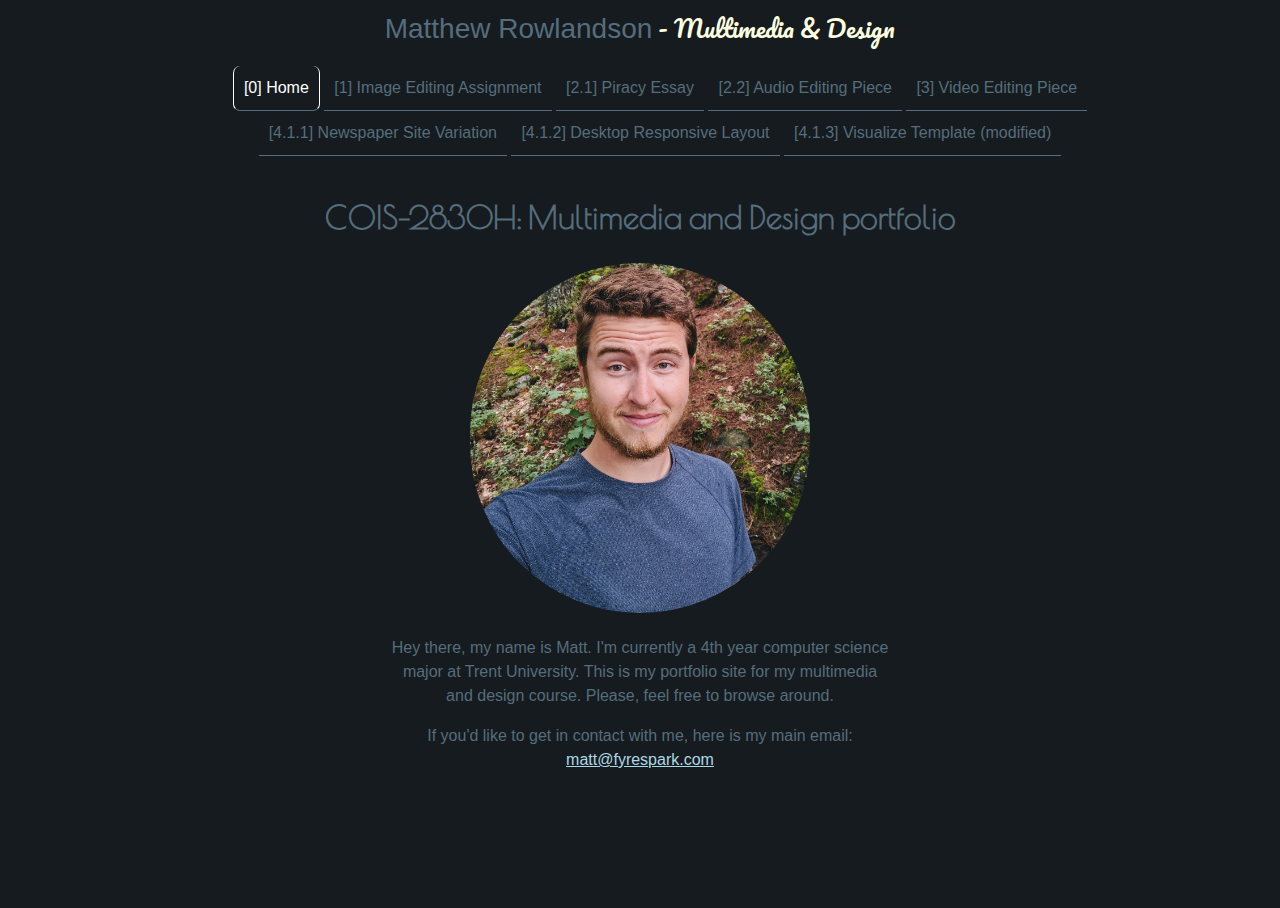
<file: index.html>
<!DOCTYPE html>
<html>

<head>
  <meta charset="utf-8" lang="en" />
  <title>Assignment 2 | Matthew Rowlandson</title>
  <link href="css/main.css" rel="stylesheet" type="text/css" />
</head>

<body>
  <header>
    <nav>
      <div id="site-brand"><span id="myname">Matthew Rowlandson</span><span id="course-name"> - Multimedia & Design</span></div>
      <ul>
        <li class="active"><a href="index.html" title="main index page">[0] Home</a></li>
        <li><a href="image-editing.html" title="assignment 1">[1] Image Editing Assignment</a></li>
        <li><a href="essay.html" title="assignment 2 part 1">[2.1] Piracy Essay</a></li>
        <li><a href="audio.html" title="assignment 2 part 2">[2.2] Audio Editing Piece</a></li>
        <li><a href="video.html" title="assignment 3">[3] Video Editing Piece</a></li>
        <li><a href="variations/newspaper/index.html" title="assignment 4.1.1: Make site look like a newspaper">[4.1.1] Newspaper Site Variation</a></li>
        <li><a href="variations/custom_responsive/index.html" title="assignment 4.1.2: Desktop Responsive Layout">[4.1.2] Desktop Responsive Layout</a></li>
        <li><a href="variations/other/index.html" title="assignment 4.1.3: Visualize Template (modified)">[4.1.3] Visualize Template (modified)</a></li>
      </ul>
    </nav>
  </header>
  <div id="content">
    <div id="index-content">
      <h1>COIS-2830H: Multimedia and Design portfolio</h1>
      <div>
        <img id="profile-pic" src="imgs/profile_pic.jpg" />
        <div id="welcome">
          <p>Hey there, my name is Matt. I'm currently a 4th year computer science major at Trent University. This is my portfolio site for my multimedia and design course. Please, feel free to browse around.</p>
          <p>If you'd like to get in contact with me, here is my main email: <a href="mailto:matt@fyrespark.com">matt@fyrespark.com</a></p>
        </div>
      </div>
    </div>
  </div>
</body>

</html>
</file>
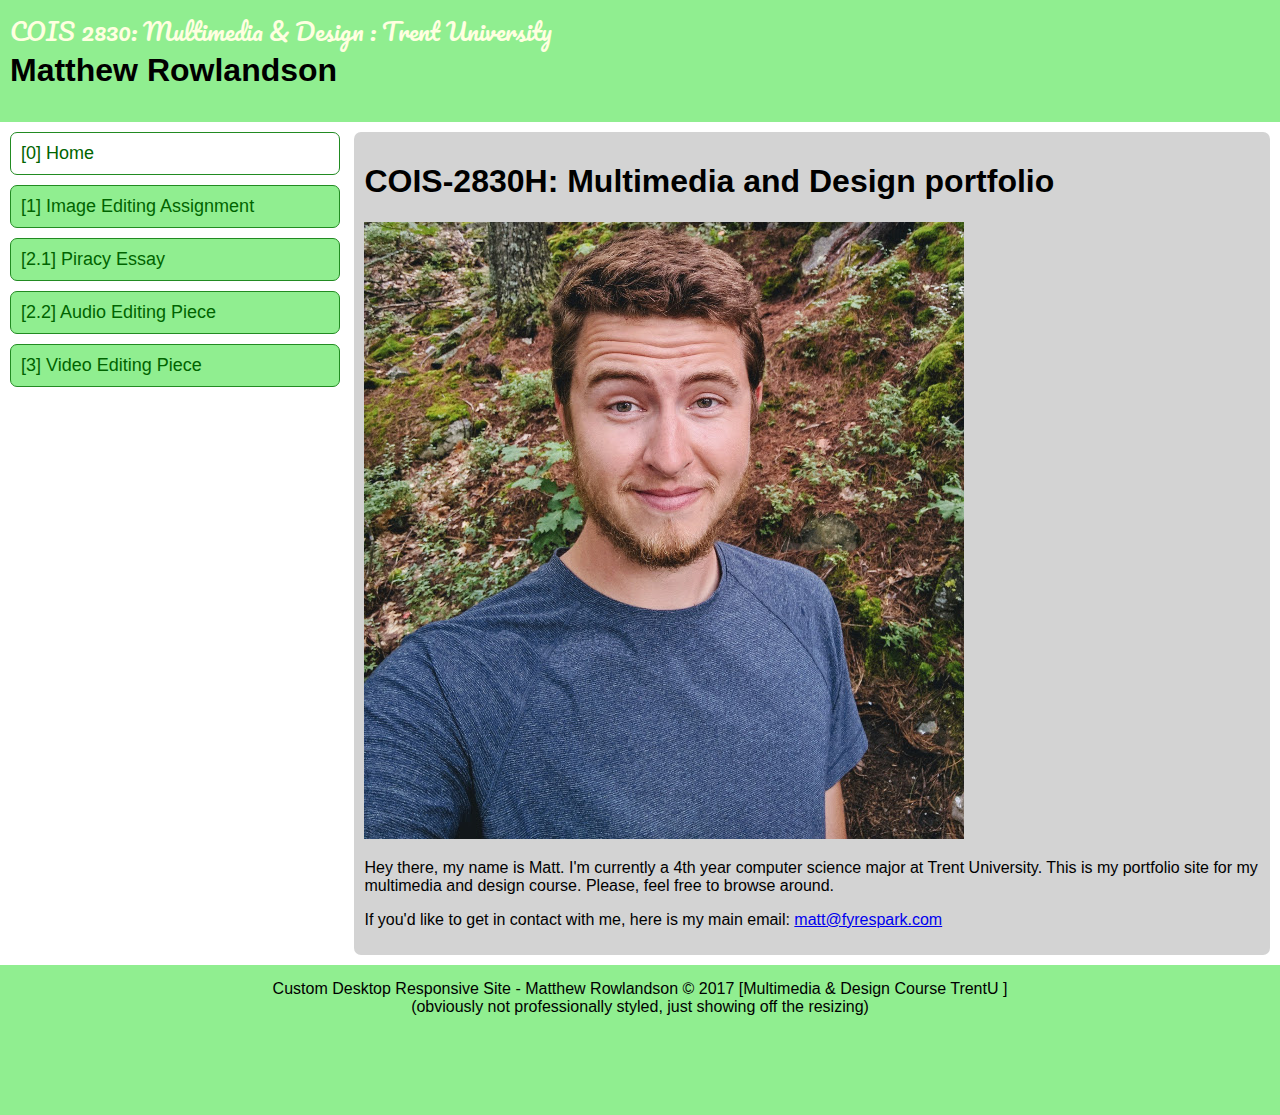
<file: variations/custom_responsive/index.html>
<!DOCTYPE html>
<html lang="en">

<head>
  <meta charset="utf-8" lang="en" />
  <title>Responsive</title>
  <link href="css/main.css" rel="stylesheet" />
</head>

<body>
  <header>
    <div id="header-inner">
      <div id="brand"> COIS 2830: Multimedia &amp; Design : Trent University</div>
      <div id="title-container">
        <h1>Matthew Rowlandson</h1>
      </div>
    </div>
  </header>
  <div id="main-container">
    <nav>
      <ul>
        <li class="active"><a href="index.html" title="main index page">[0] Home</a></li>
        <li><a href="image-editing.html" title="assignment 1">[1] Image Editing Assignment</a></li>
        <li><a href="essay.html" title="assignment 2 part 1">[2.1] Piracy Essay</a></li>
        <li><a href="audio.html" title="assignment 2 part 2">[2.2] Audio Editing Piece</a></li>
        <li><a href="video.html" title="assignment 3">[3] Video Editing Piece</a></li>
      </ul>
    </nav>
    <div id="main-content">
      <h1>COIS-2830H: Multimedia and Design portfolio</h1>
      <div>
        <img id="profile-pic" src="../../imgs/profile_pic.jpg" />
        <div id="welcome">
          <p>Hey there, my name is Matt. I'm currently a 4th year computer science major at Trent University. This is my portfolio site for my multimedia and design course. Please, feel free to browse around.</p>
          <p>If you'd like to get in contact with me, here is my main email: <a href="mailto:matt@fyrespark.com">matt@fyrespark.com</a></p>
        </div>
      </div>
    </div>
  </div>
  <footer>
    <div id="footer-inner">Custom Desktop Responsive Site - Matthew Rowlandson &copy; 2017 [Multimedia &amp; Design Course TrentU ]  <div>(obviously not professionally styled, just showing off the resizing)</div></div>
  </footer>
</body>

</html>
</file>
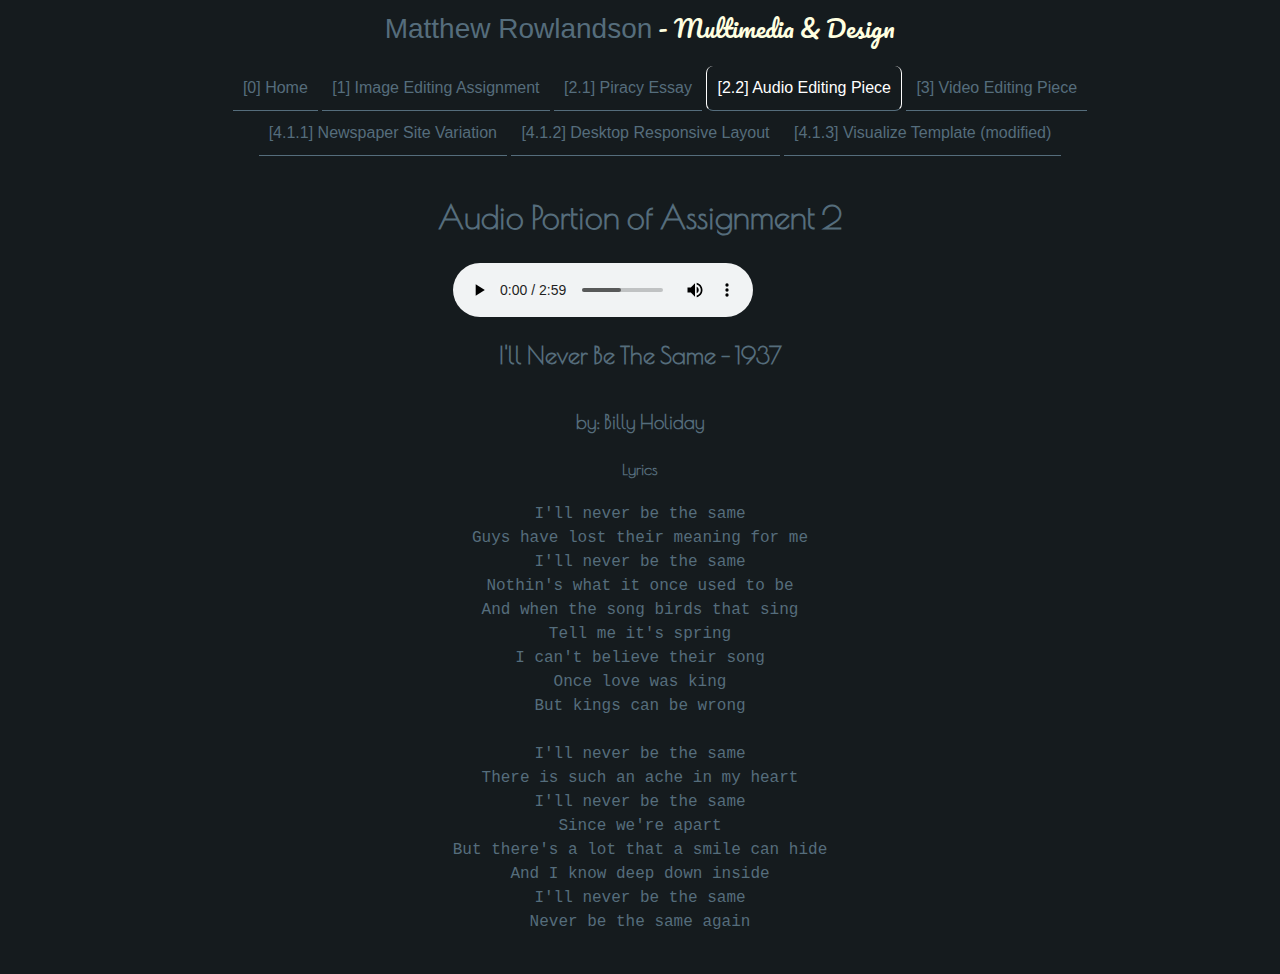
<file: audio.html>
<!DOCTYPE html>
<html>

<head>
  <meta charset="utf-8" lang="en" />
  <title>DJ Matthew Rowlandson</title>
  <link href="css/main.css" rel="stylesheet" type="text/css" />
</head>

<body>
  <header>
    <nav>
      <div id="site-brand"><span id="myname">Matthew Rowlandson</span><span id="course-name"> - Multimedia & Design</span></div>
      <ul>
        <li><a href="index.html" title="main index page">[0] Home</a></li>
        <li><a href="image-editing.html" title="assignment 1">[1] Image Editing Assignment</a></li>
        <li><a href="essay.html" title="assignment 2 part 1">[2.1] Piracy Essay</a></li>
        <li class="active"><a href="audio.html" title="assignment 2 part 2">[2.2] Audio Editing Piece</a></li>
        <li><a href="video.html" title="assignment 3">[3] Video Editing Piece</a></li>
        <li><a href="variations/newspaper/index.html" title="assignment 4.1.1: Make site look like a newspaper">[4.1.1] Newspaper Site Variation</a></li>
        <li><a href="variations/custom_responsive/index.html" title="assignment 4.1.2: Desktop Responsive Layout">[4.1.2] Desktop Responsive Layout</a></li>
        <li><a href="variations/other/index.html" title="assignment 4.1.3: Visualize Template (modified)">[4.1.3] Visualize Template (modified)</a></li>
      </ul>
    </nav>
  </header>
  <div id="index-content">
    <h1>Audio Portion of Assignment 2</h1>
    <div>
      <audio style="display:block;" controls>
        <source src="track_with_voiceover.mp3" type="audio/mpeg">
      </audio>
      <h2>I'll Never Be The Same - 1937</h2>
      <h3>by: Billy Holiday</h3>
      <h4>Lyrics</h4>
      <pre>
I'll never be the same
Guys have lost their meaning for me
I'll never be the same
Nothin's what it once used to be
And when the song birds that sing
Tell me it's spring
I can't believe their song
Once love was king
But kings can be wrong

I'll never be the same
There is such an ache in my heart
I'll never be the same
Since we're apart
But there's a lot that a smile can hide
And I know deep down inside
I'll never be the same
Never be the same again
      </pre>
    </div>
  </div>
</body>

</html>
</file>
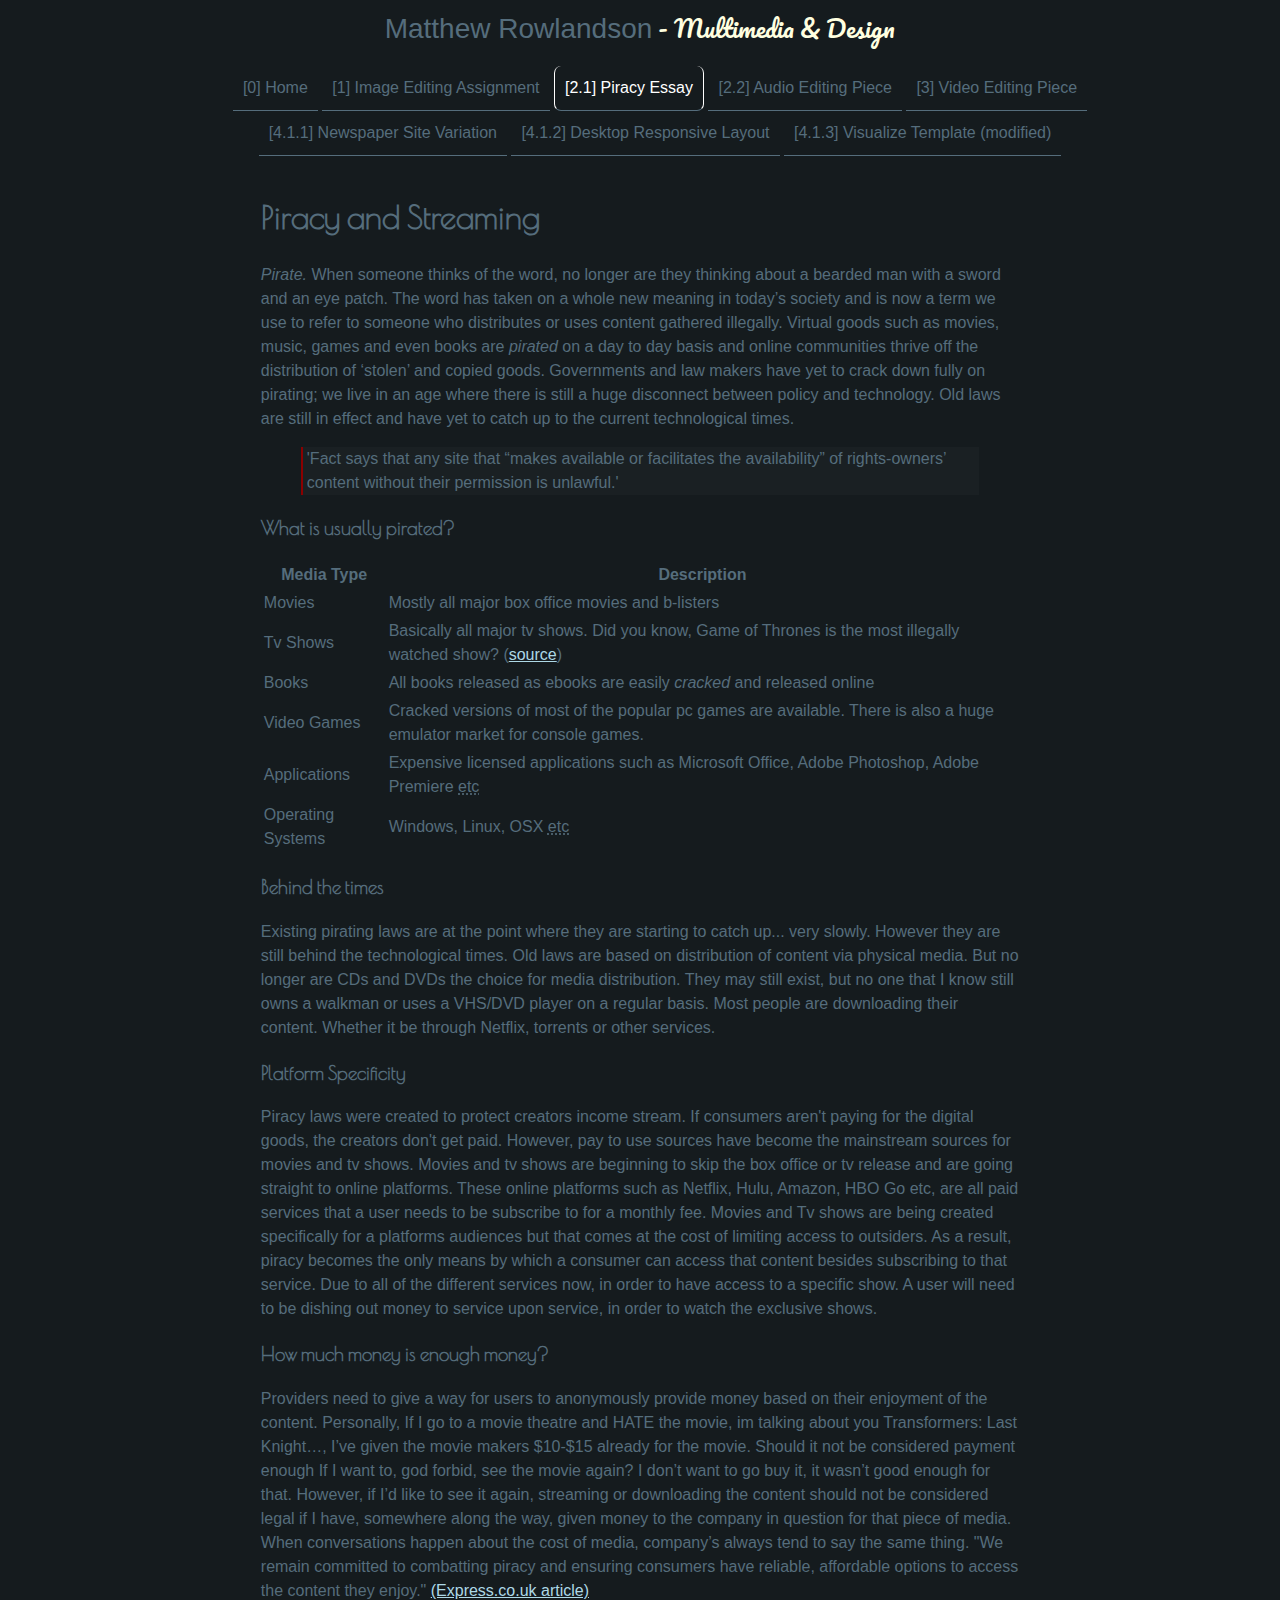
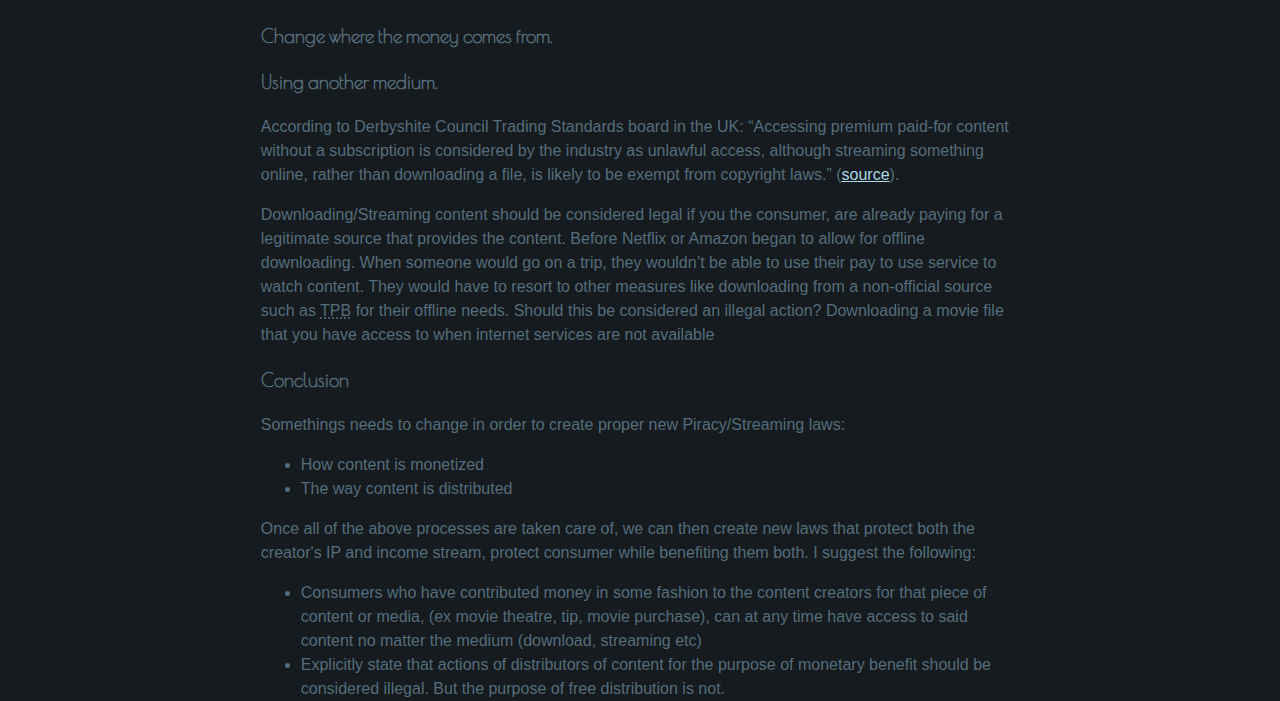
<file: essay.html>
<!DOCTYPE html>
<html>

<head>
  <meta charset="utf-8" lang="en" />
  <title>Assignment 2 | Matthew Rowlandson</title>
  <link href="css/main.css" rel="stylesheet" type="text/css" />
</head>

<body>
  <header>
    <nav>
      <div id="site-brand"><span id="myname">Matthew Rowlandson</span><span id="course-name"> - Multimedia & Design</span></div>
      <ul>
        <li><a href="index.html" title="main index page">[0] Home</a></li>
        <li><a href="image-editing.html" title="assignment 1">[1] Image Editing Assignment</a></li>
        <li class="active"><a href="essay.html" title="assignment 2 part 1">[2.1] Piracy Essay</a></li>
        <li><a href="audio.html" title="assignment 2 part 2">[2.2] Audio Editing Piece</a></li>
        <li><a href="video.html" title="assignment 3">[3] Video Editing Piece</a></li>
        <li><a href="variations/newspaper/index.html" title="assignment 4.1.1: Make site look like a newspaper">[4.1.1] Newspaper Site Variation</a></li>
        <li><a href="variations/custom_responsive/index.html" title="assignment 4.1.2: Desktop Responsive Layout">[4.1.2] Desktop Responsive Layout</a></li>
        <li><a href="variations/other/index.html" title="assignment 4.1.3: Visualize Template (modified)">[4.1.3] Visualize Template (modified)</a></li>
      </ul>
    </nav>
  </header>
  <div id="main-essay">
    <h1>Piracy and Streaming</h1>
    <div>
      <p><em>Pirate.</em> When someone thinks of the word, no longer are they thinking about a bearded man with a sword and an eye patch. The word has taken on a whole new meaning in today’s society and is now a term we use to refer to someone who distributes or uses content gathered illegally. Virtual goods such as movies, music, games and even books are <em>pirated</em> on a day to day basis and online communities thrive off the distribution of ‘stolen’ and copied goods. Governments and law makers have yet to crack down fully on pirating; we live in an age where there is still a huge disconnect between policy and technology. Old laws are still in effect and have yet to catch up to the current technological times. </p>

      <p></p>
      <blockquote cite="http://www.telegraph.co.uk/bills-and-utilities/tv/could-you-be-fined-for-illegally-streaming-movies-or-tv-shows/" title="telegraph.co.uk quote">'Fact says that any site that “makes available or facilitates the availability” of rights-owners’ content without their permission is unlawful.'</blockquote>
    </div>
    <h3>What is usually pirated?</h3>
    <div>
      <table>
        <tr>
          <th>Media Type</th>
          <th>Description</th>
        </tr>
        <tr>
          <td>Movies</td>
          <td>Mostly all major box office movies and b-listers</td>
        </tr>
        <tr>
          <td>Tv Shows</td>
          <td>Basically all major tv shows. Did you know, Game of Thrones is the most illegally watched show? (<a href="http://mashable.com/2017/07/19/game-of-thrones-piracy/#f1.EIJHERgqZ">source</a>)</td>
        </tr>
        <tr>
          <td>Books</td>
          <td>All books released as ebooks are easily <em>cracked</em> and released online</td>
        </tr>
        <tr>
          <td>Video Games</td>
          <td>Cracked versions of most of the popular pc games are available. There is also a huge emulator market for console games.</td>
        </tr>
        <tr>
          <td>Applications</td>
          <td>Expensive licensed applications such as Microsoft Office, Adobe Photoshop, Adobe Premiere
            <abbr title="Et Cetera">etc</abbr>
          </td>
        </tr>
        <tr>
          <td>Operating Systems</td>
          <td>Windows, Linux, OSX <abbr title="Et Cetera">etc</abbr></td>
        </tr>
      </table>
    </div>
    <h3>Behind the times</h3>
    <div>
      <p>Existing pirating laws are at the point where they are starting to catch up... very slowly. However they are still behind the technological times. Old laws are based on distribution of content via physical media. But no longer are CDs and DVDs the choice for media distribution. They may still exist, but no one that I know still owns a walkman or uses a VHS/DVD player on a regular basis. Most people are downloading their content. Whether it be through Netflix, torrents or other services.  </p>
    </div>
    <h3>Platform Specificity</h3>
    <div>
      <p>Piracy laws were created to protect creators income stream. If consumers aren't paying for the digital goods, the creators don't get paid. However, pay to use sources have become the mainstream sources for movies and tv shows. Movies and tv shows are beginning to skip the box office or tv release and are going straight to online platforms. These online platforms such as Netflix, Hulu, Amazon, HBO Go etc, are all paid services that a user needs to be subscribe to for a monthly fee. Movies and Tv shows are being created specifically for a platforms audiences but that comes at the cost of limiting access to outsiders. As a result, piracy becomes the only means by which a consumer can access that content besides subscribing to that service. Due to all of the different services now, in order to have access to a specific show. A user will need to be dishing out money to service upon service, in order to watch the exclusive shows.</p>
    </div>
    <h3>How much money is enough money?</h3>
    <div>
      <p>Providers need to give a way for users to anonymously provide money based on their enjoyment of the content. Personally, If I go to a movie theatre and HATE the movie, im talking about you Transformers: Last Knight…, I’ve given the movie makers $10-$15 already for the movie. Should it not be considered payment enough If I want to, god forbid, see the movie again? I don’t want to go buy it, it wasn’t good enough for that. However, if I’d like to see it again, streaming or downloading the content should not be considered legal if I have, somewhere along the way, given money to the company in question for that piece of media. When conversations happen about the cost of media, company’s always tend to say the same thing. "We remain committed to combatting piracy and ensuring consumers have reliable, affordable options to access the content they enjoy." <a href="http://www.express.co.uk/life-style/science-technology/868360/Kodi-Box-UK-Block-Ban-Arrest-Coalition-Against-Piracy">(Express.co.uk article)</a></p>
    </div>
    <h3>Change where the money comes from.</h3>
    <div>
      <p></p>
    </div>
    <h3>Using another medium.</h3>
    <div>
      <p>According to Derbyshite Council Trading Standards board in the UK: “Accessing premium paid-for content without a subscription is considered by the industry as unlawful access, although streaming something online, rather than downloading a file, is likely to be exempt from copyright laws.” (<a href="https://torrentfreak.com/streaming-pirate-content-isnt-illegal-uk-trading-standards-says-170306/">source</a>).</p>
      <p>Downloading/Streaming content should be considered legal if you the consumer, are already paying for a legitimate source that provides the content. Before Netflix or Amazon began to allow for offline downloading. When someone would go on a trip, they wouldn’t be able to use their pay to use service to watch content. They would have to resort to other measures like downloading from a non-official source such as
        <abbr title="The Pirate Bay">TPB</abbr> for their offline needs. Should this be considered an illegal action? Downloading a movie file that you have access to when internet services are not available</p>
    </div>
    <h3>Conclusion</h3>
    <p>Somethings needs to change in order to create proper new Piracy/Streaming laws: </p>
    <ul>
      <li>How content is monetized</li>
      <li>The way content is distributed</li>
    </ul>
    <p>Once all of the above processes are taken care of, we can then create new laws that protect both the creator's IP and income stream, protect consumer while benefiting them both. I suggest the following: </p>
    <ul>
      <li>Consumers who have contributed money in some fashion to the content creators for that piece of content or media, (ex movie theatre, tip, movie purchase), can at any time have access to said content no matter the medium (download, streaming etc)</li>
      <li>Explicitly state that actions of distributors of content for the purpose of monetary benefit should be considered illegal. But the purpose of free distribution is not. </li>
    </ul>
    <div>
      <p></p>
    </div>
  </div>
</body>
<html>
</file>
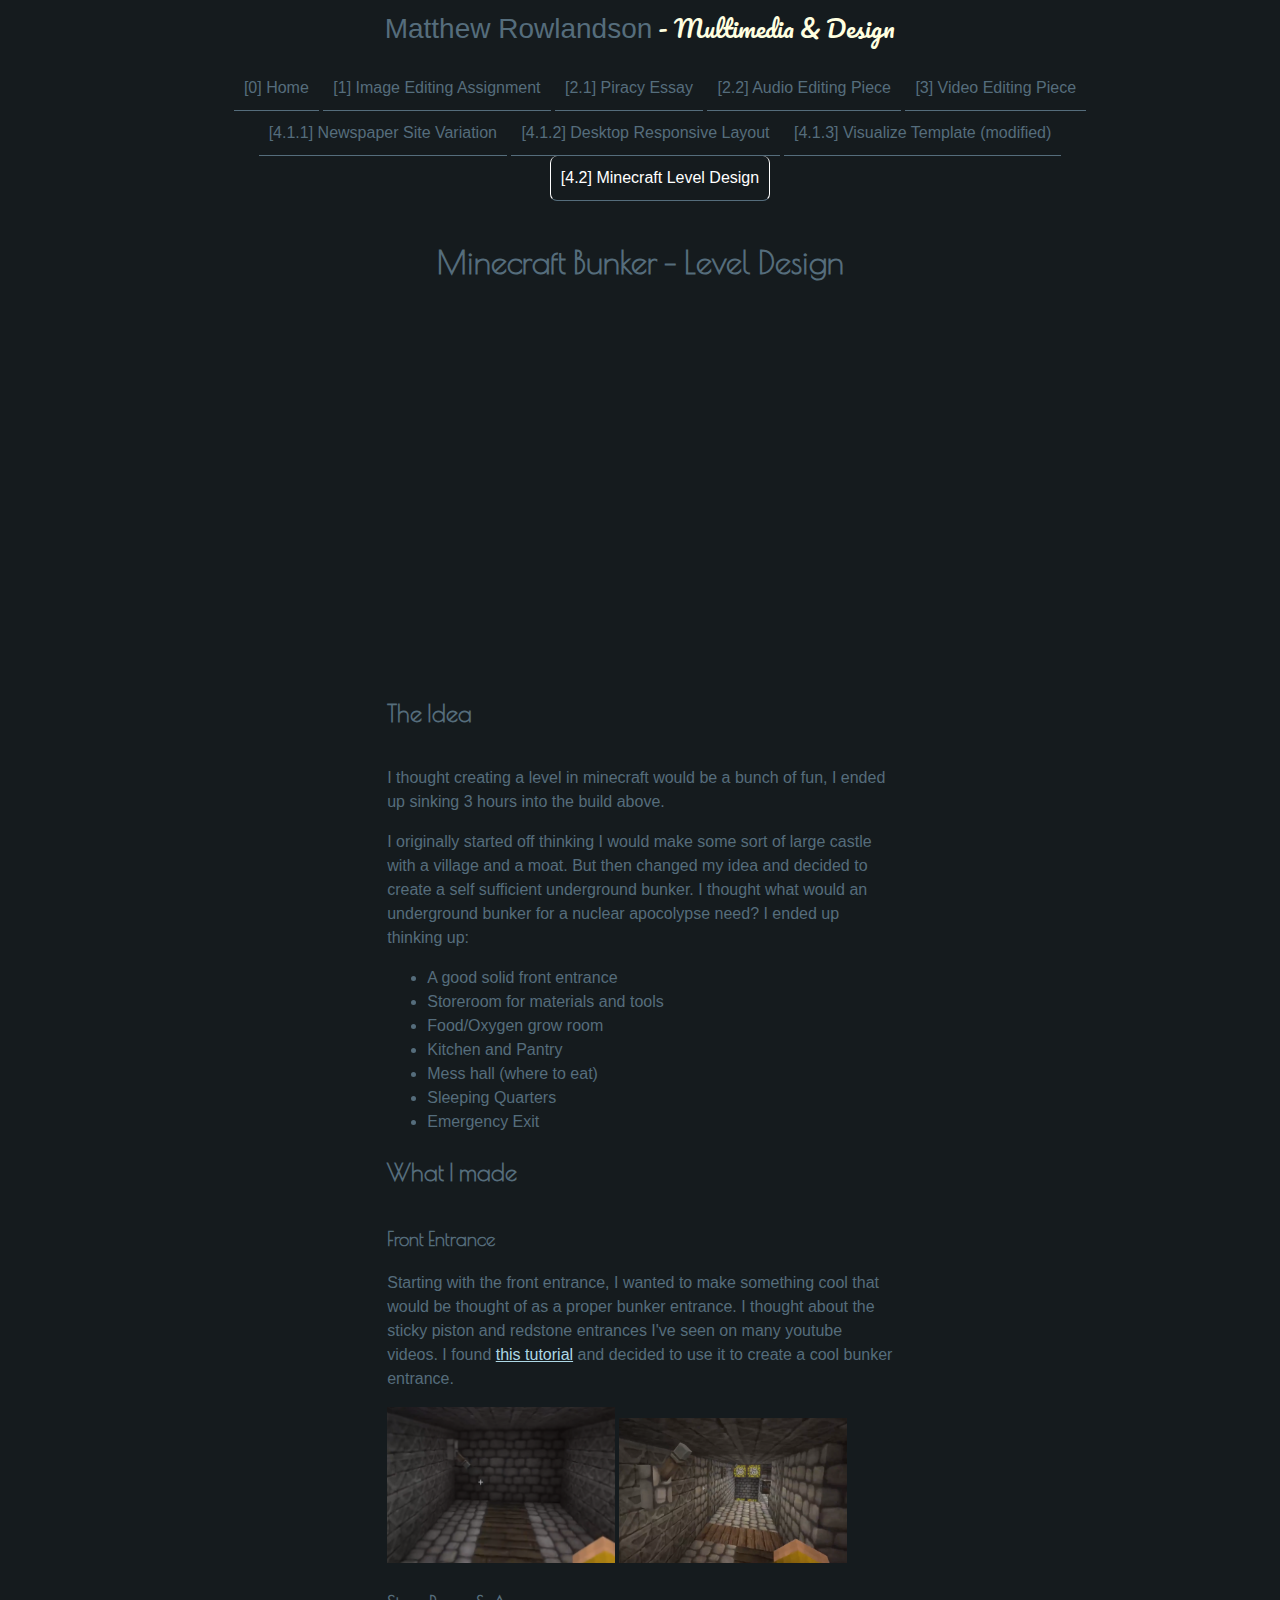
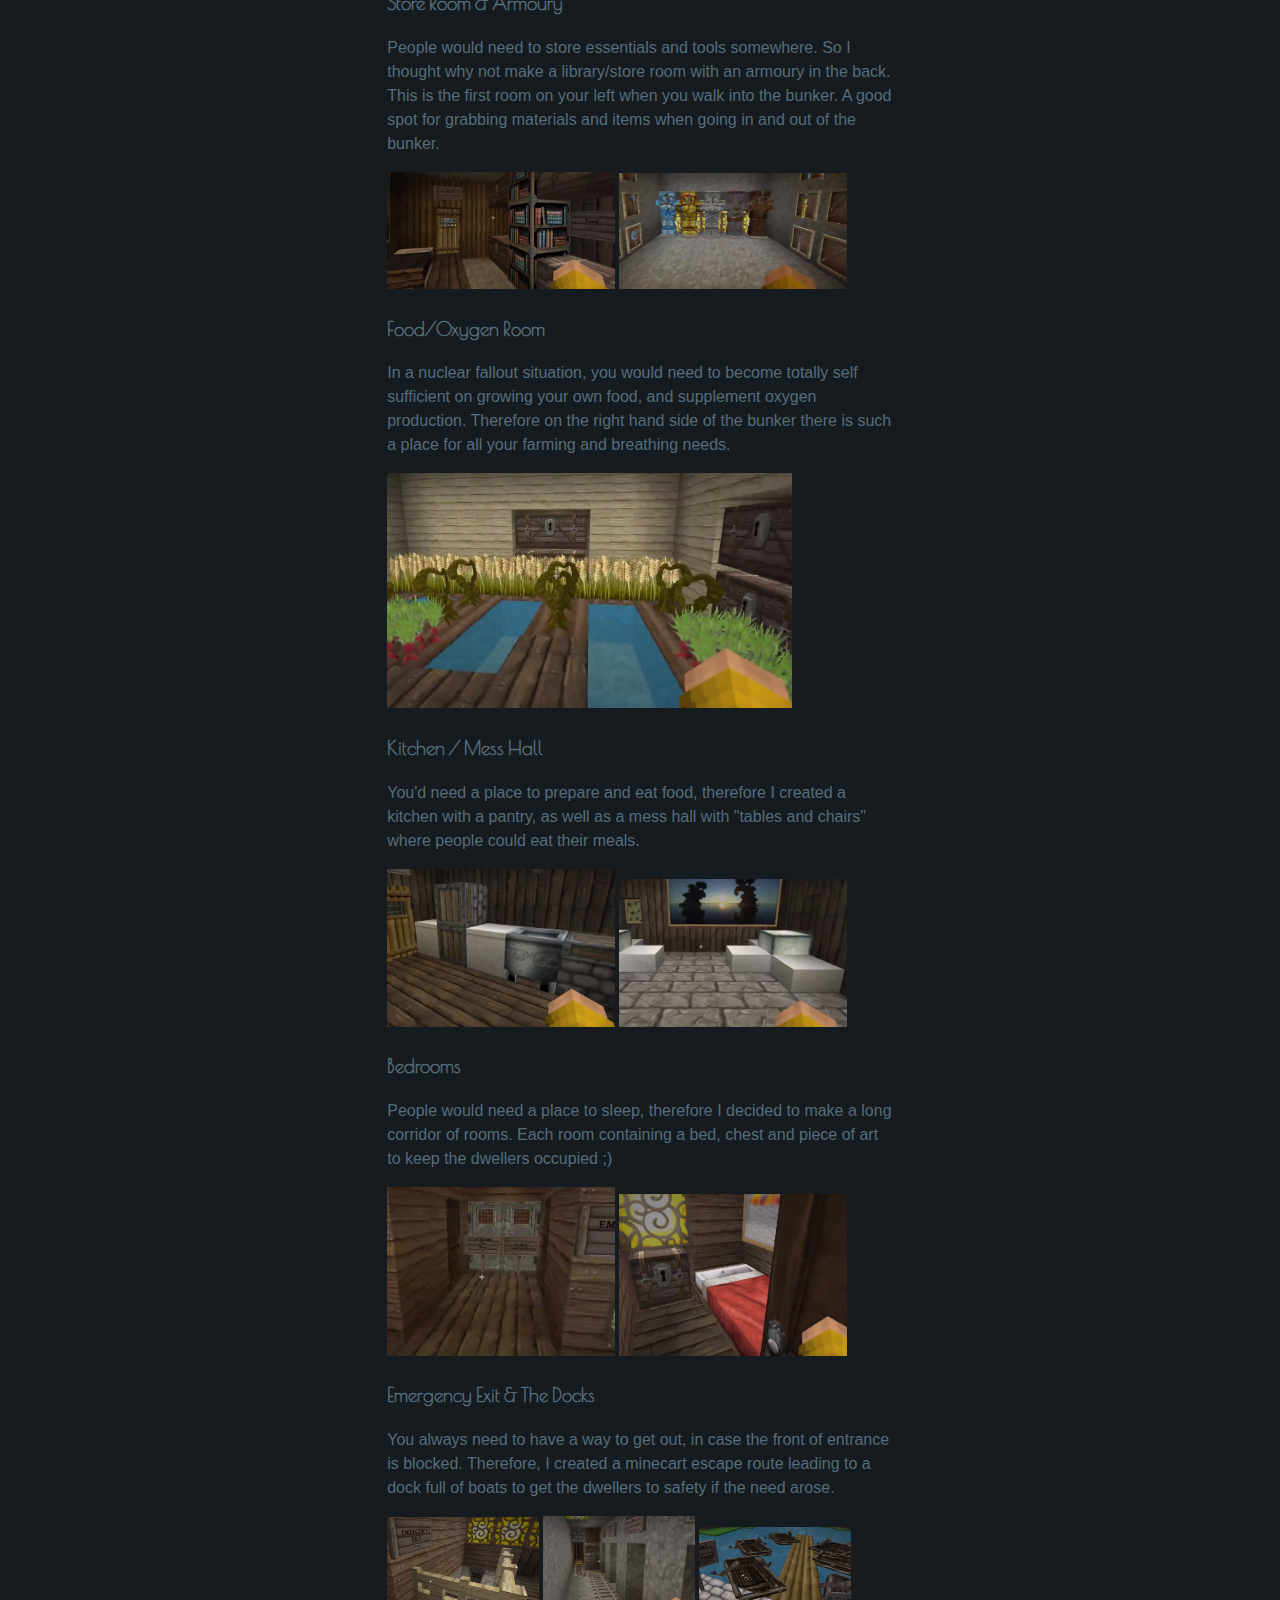
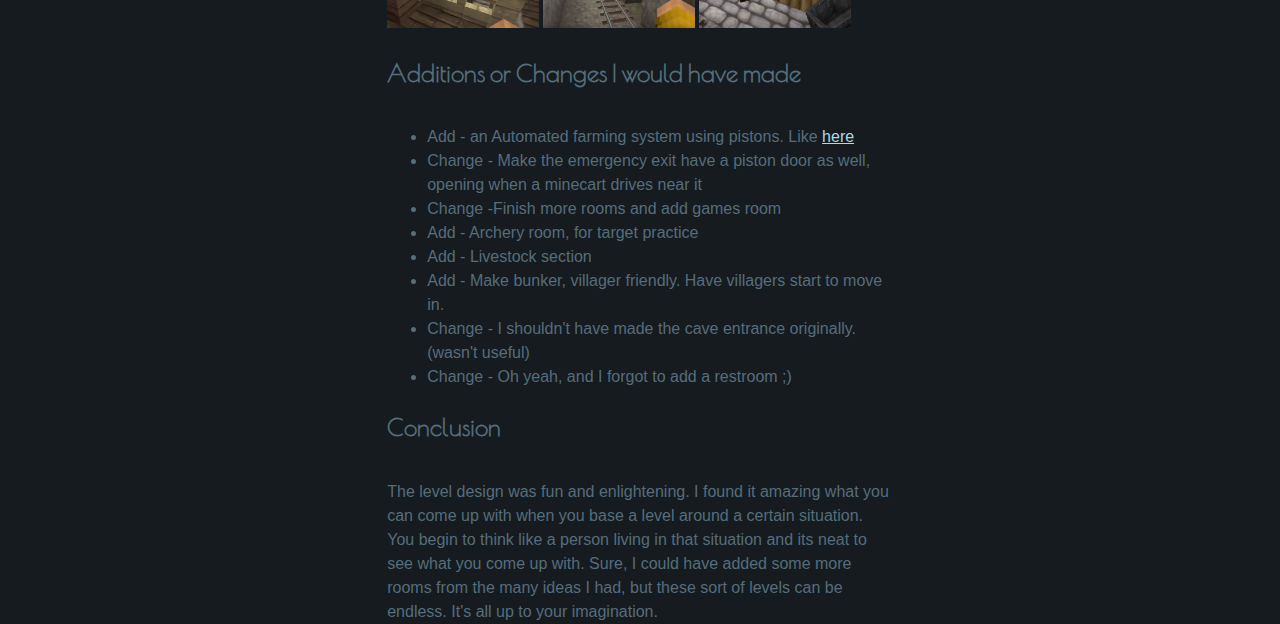
<file: game-design.html>
<!DOCTYPE html>
<html>

<head>
  <meta charset="utf-8" lang="en" />
  <title>Video Matthew Rowlandson</title>
  <link href="css/main.css" rel="stylesheet" type="text/css" />
</head>

<body>
  <header>
    <nav>
      <div id="site-brand"><span id="myname">Matthew Rowlandson</span><span id="course-name"> - Multimedia & Design</span></div>
      <ul>
        <li><a href="index.html" title="main index page">[0] Home</a></li>
        <li><a href="image-editing.html" title="assignment 1">[1] Image Editing Assignment</a></li>
        <li><a href="essay.html" title="assignment 2 part 1">[2.1] Piracy Essay</a></li>
        <li><a href="audio.html" title="assignment 2 part 2">[2.2] Audio Editing Piece</a></li>
        <li><a href="video.html" title="assignment 3">[3] Video Editing Piece</a></li>
        <li><a href="variations/newspaper/index.html" title="assignment 4.1.1: Make site look like a newspaper">[4.1.1] Newspaper Site Variation</a></li>
        <li><a href="variations/custom_responsive/index.html" title="assignment 4.1.2: Desktop Responsive Layout">[4.1.2] Desktop Responsive Layout</a></li>
        <li><a href="variations/other/index.html" title="assignment 4.1.3: Visualize Template (modified)">[4.1.3] Visualize Template (modified)</a></li>
        <li class="active"><a href="game-design.html">[4.2] Minecraft Level Design</a></li>
      </ul>
    </nav>
  </header>
  <div id="video-content">
    <h1>Minecraft Bunker - Level Design</h1>
    <div>
      <iframe id="ytplayer" type="text/html" width="640" height="360" src="https://www.youtube.com/embed/KOLnEJ5z6X0?autoplay=0&origin=https://treeless.github.io" frameborder="0" allowfullscreen="allowfullscreen" mozallowfullscreen="mozallowfullscreen" msallowfullscreen="msallowfullscreen" oallowfullscreen="oallowfullscreen" webkitallowfullscreen="webkitallowfullscreen"></iframe>
    </div>
    <div id="video-expl">
      <h2>The Idea</h2>
      <p>I thought creating a level in minecraft would be a bunch of fun, I ended up sinking 3 hours into the build above.</p>
      <p>I originally started off thinking I would make some sort of large castle with a village and a moat. But then changed my idea and decided to create a self sufficient underground bunker. I thought what would an underground bunker for a nuclear apocolypse need? I ended up thinking up:
      </p>
      <ul>
        <li>A good solid front entrance</li>
        <li>Storeroom for materials and tools</li>
        <li>Food/Oxygen grow room</li>
        <li>Kitchen and Pantry</li>
        <li>Mess hall (where to eat)</li>
        <li>Sleeping Quarters</li>
        <li>Emergency Exit</li>
      </ul>
      <h2>What I made</h2>
      <h3>Front Entrance</h3>
      <p>Starting with the front entrance, I wanted to make something cool that would be thought of as a proper bunker entrance. I thought about the sticky piston and redstone entrances I've seen on many youtube videos. I found <a href="https://www.youtube.com/watch?v=UXAUI6hXTTQ">this tutorial</a> and decided to use it to create a cool bunker entrance.</p>
      <div>
        <img width="45%" src="imgs/minecraft_piston_door_closed.PNG" />
        <img width="45%" src="imgs/minecraft_piston_door_open.PNG" />
      </div>
      <h3>Store Room &amp; Armoury</h3>
      <p>People would need to store essentials and tools somewhere. So I thought why not make a library/store room with an armoury in the back. This is the first room on your left when you walk into the bunker. A good spot for grabbing materials and items when going in and out of the bunker.</p>
      <div>
        <img width="45%" src="imgs/minecraft_storeroom.PNG" />
        <img width="45%" src="imgs/minecraft_armoury.PNG" />
      </div>
      <h3>Food/Oxygen Room</h3>
      <p>In a nuclear fallout situation, you would need to become totally self sufficient on growing your own food, and supplement oxygen production. Therefore on the right hand side of the bunker there is such a place for all your farming and breathing needs.</p>
      <div>
        <img width="80%" src="imgs/minecraft_growout.PNG" />
      </div>
      <h3>Kitchen / Mess Hall</h3>
      <p>You'd need a place to prepare and eat food, therefore I created a kitchen with a pantry, as well as a mess hall with "tables and chairs" where people could eat their meals.</p>
      <div>
        <img width="45%" src="imgs/minecraft_kitchen.PNG" />
        <img width="45%" src="imgs/minecraft_mess.PNG" />
      </div>
      <h3>Bedrooms</h3>
      <p>People would need a place to sleep, therefore I decided to make a long corridor of rooms. Each room containing a bed, chest and piece of art to keep the dwellers occupied ;)</p>
      <div>
        <img width="45%" src="imgs/minecraft_corridor.PNG" />
        <img width="45%" src="imgs/minecraft_bedroom.PNG" />
      </div>
      <h3>Emergency Exit &amp; The Docks</h3>
      <p>You always need to have a way to get out, in case the front of entrance is blocked. Therefore, I created a minecart escape route leading to a dock full of boats to get the dwellers to safety if the need arose.</p>
      <div>
        <img width="30%" src="imgs/minecraft_emerg.PNG" />
        <img width="30%" src="imgs/minecraft_minecarts.PNG" />
        <img width="30%" src="imgs/minecraft_docks.PNG" />
      </div>

      <h2>Additions or Changes I would have made</h2>
      <ul>
        <li>Add - an Automated farming system using pistons. Like <a href="https://www.youtube.com/watch?v=jGYuiMDPTjo">here</a></li>
        <li>Change - Make the emergency exit have a piston door as well, opening when a minecart drives near it</li>
        <li>Change -Finish more rooms and add games room</li>
        <li>Add - Archery room, for target practice</li>
        <li>Add - Livestock section</li>
        <li>Add - Make bunker, villager friendly. Have villagers start to move in.</li>
        <li>Change - I shouldn't have made the cave entrance originally. (wasn't useful)</li>
        <li>Change - Oh yeah, and I forgot to add a restroom ;)</li>
      </ul>

      <h2>Conclusion</h2>
      <p>The level design was fun and enlightening. I found it amazing what you can come up with when you base a level around a certain situation. You begin to think like a person living in that situation and its neat to see what you come up with. Sure, I could have added some more rooms from the many ideas I had, but these sort of levels can be endless. It's all up to your imagination.</p>
    </div>
</body>

</html>
</file>
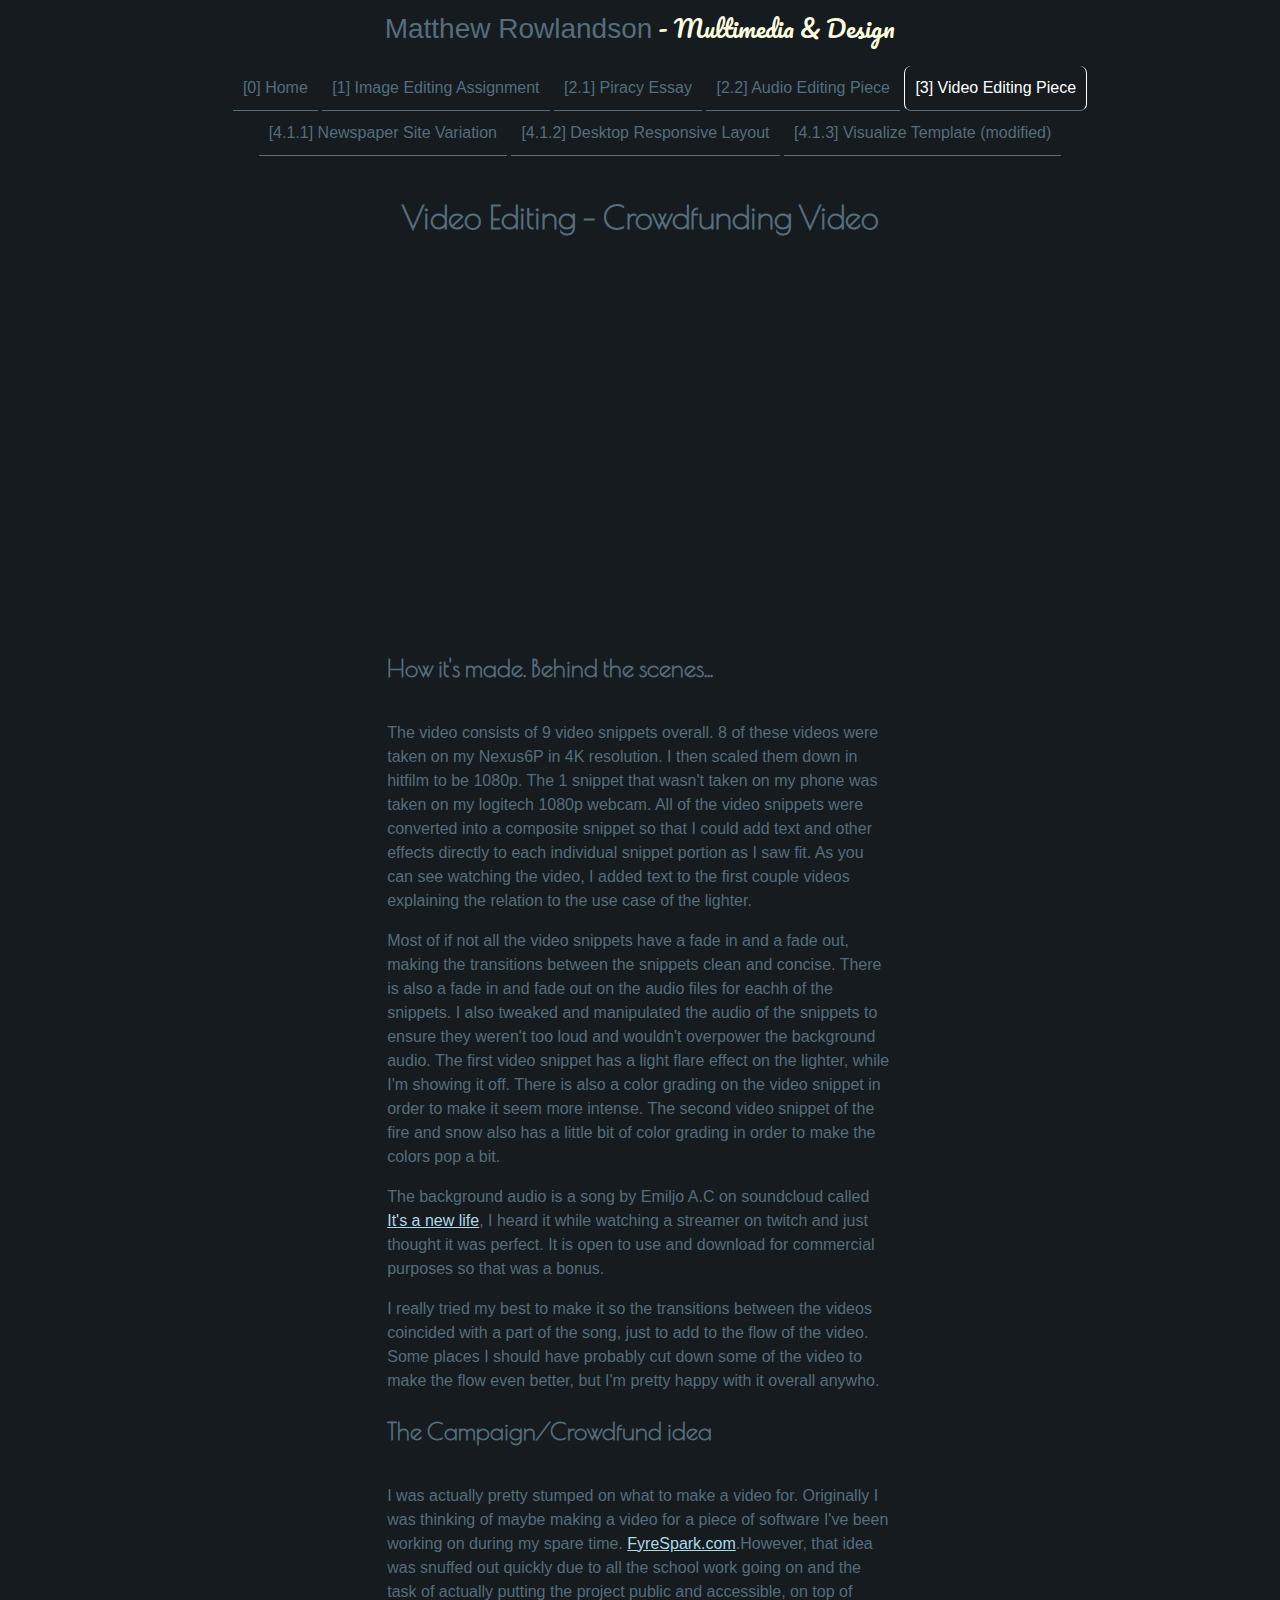
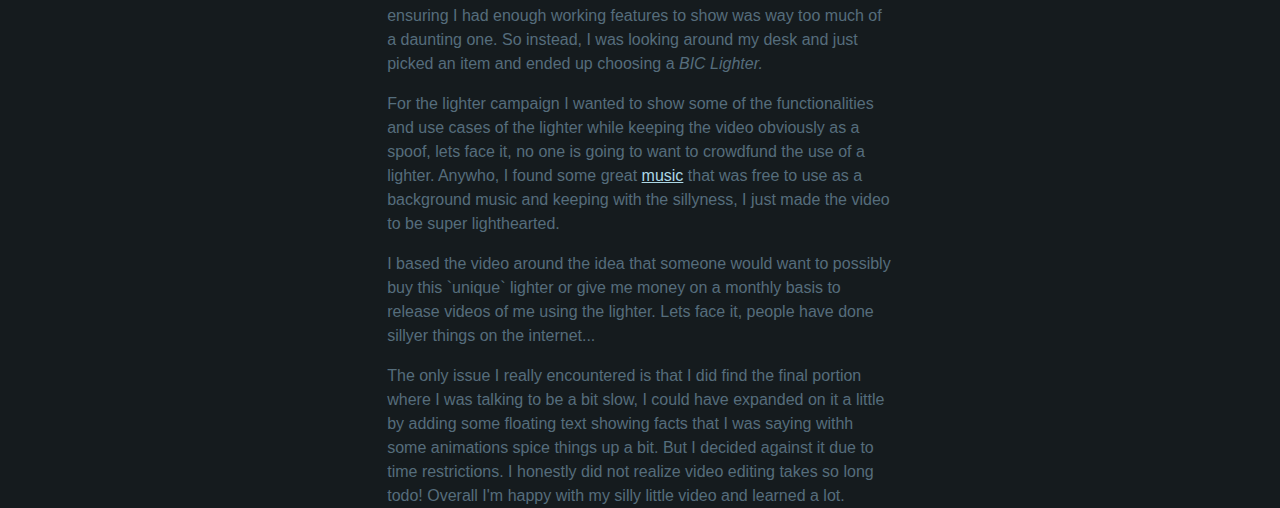
<file: video.html>
<!DOCTYPE html>
<html>

<head>
  <meta charset="utf-8" lang="en" />
  <title>Video Matthew Rowlandson</title>
  <link href="css/main.css" rel="stylesheet" type="text/css" />
</head>

<body>
  <header>
    <nav>
      <div id="site-brand"><span id="myname">Matthew Rowlandson</span><span id="course-name"> - Multimedia & Design</span></div>
      <ul>
        <li><a href="index.html" title="main index page">[0] Home</a></li>
        <li><a href="image-editing.html" title="assignment 1">[1] Image Editing Assignment</a></li>
        <li><a href="essay.html" title="assignment 2 part 1">[2.1] Piracy Essay</a></li>
        <li><a href="audio.html" title="assignment 2 part 2">[2.2] Audio Editing Piece</a></li>
        <li class="active"><a href="video.html" title="assignment 3">[3] Video Editing Piece</a></li>
        <li><a href="variations/newspaper/index.html" title="assignment 4.1.1: Make site look like a newspaper">[4.1.1] Newspaper Site Variation</a></li>
        <li><a href="variations/custom_responsive/index.html" title="assignment 4.1.2: Desktop Responsive Layout">[4.1.2] Desktop Responsive Layout</a></li>
        <li><a href="variations/other/index.html" title="assignment 4.1.3: Visualize Template (modified)">[4.1.3] Visualize Template (modified)</a></li>
      </ul>
    </nav>
  </header>
  <div id="video-content">
    <h1>Video Editing - Crowdfunding Video</h1>
    <div>
      <iframe id="ytplayer" type="text/html" width="640" height="360" src="https://www.youtube.com/embed/OUGvHRsFsFo?autoplay=0&origin=https://treeless.github.io" frameborder="0"></iframe>
    </div>
    <div id="video-expl">
      <!-- 500 words on how you made the video and special effects -->
      <h2>How it's made. Behind the scenes...</h2>
      <p>
        The video consists of 9 video snippets overall. 8 of these videos were taken on my Nexus6P in 4K resolution. I then scaled them down in hitfilm to be 1080p. The 1 snippet that wasn't taken on my phone was taken on my logitech 1080p webcam. All of the video snippets were converted into a composite snippet so that I could add text and other effects directly to each individual snippet portion as I saw fit. As you can see watching the video, I added text to the first couple videos explaining the relation to the use case of the lighter.
      </p>
      <p>Most of if not all the video snippets have a fade in and a fade out, making the transitions between the snippets clean and concise. There is also a fade in and fade out on the audio files for eachh of the snippets. I also tweaked and manipulated the audio of the snippets to ensure they weren't too loud and wouldn't overpower the background audio. The first video snippet has a light flare effect on the lighter, while I'm showing it off. There is also a color grading on the video snippet in order to make it seem more intense. The second video snippet of the fire and snow also has a little bit of color grading in order to make the colors pop a bit.</p>
      <p>
        The background audio is a song by Emiljo A.C on soundcloud called <a href="https://soundcloud.com/emiljoacmusic/emiljo-ac-its-a-new-life">It's a new life</a>, I heard it while watching a streamer on twitch and just thought it was perfect. It is open to use and download for commercial purposes so that was a bonus.
      </p>
      <p>
        I really tried my best to make it so the transitions between the videos coincided with a part of the song, just to add to the flow of the video. Some places I should have probably cut down some of the video to make the flow even better, but I'm pretty happy with it overall anywho.
      </p>
      <!-- Another 500 words explaining your campaign idea -->
      <h2>The Campaign/Crowdfund idea</h2>
      <p>I was actually pretty stumped on what to make a video for. Originally I was thinking of maybe making a video for a piece of software I've been working on during my spare time. <a target="_blank" href="fyrespark.com">FyreSpark.com</a>.However, that idea was snuffed out quickly due to all the school work going on and the task of actually putting the project public and accessible, on top of ensuring I had enough working features to show was way too much of a daunting one. So instead, I was looking around my desk and just picked an item and ended up choosing a <em>BIC Lighter.</em> </p>
      <p>For the lighter campaign I wanted to show some of the functionalities and use cases of the lighter while keeping the video obviously as a spoof, lets face it, no one is going to want to crowdfund the use of a lighter. Anywho, I found some great <a href="https://soundcloud.com/emiljoacmusic/emiljo-ac-its-a-new-life">music</a> that was free to use as a background music and keeping with the sillyness, I just made the video to be super lighthearted.
      </p>
      <p>I based the video around the idea that someone would want to possibly buy this `unique` lighter or give me money on a monthly basis to release videos of me using the lighter. Lets face it, people have done sillyer things on the internet...</p>
      <p>The only issue I really encountered is that I did find the final portion where I was talking to be a bit slow, I could have expanded on it a little by adding some floating text showing facts that I was saying withh some animations spice things up a bit. But I decided against it due to time restrictions. I honestly did not realize video editing takes so long todo! Overall I'm happy with my silly little video and learned a lot.</p>
    </div>
  </div>
</body>

</html>
</file>
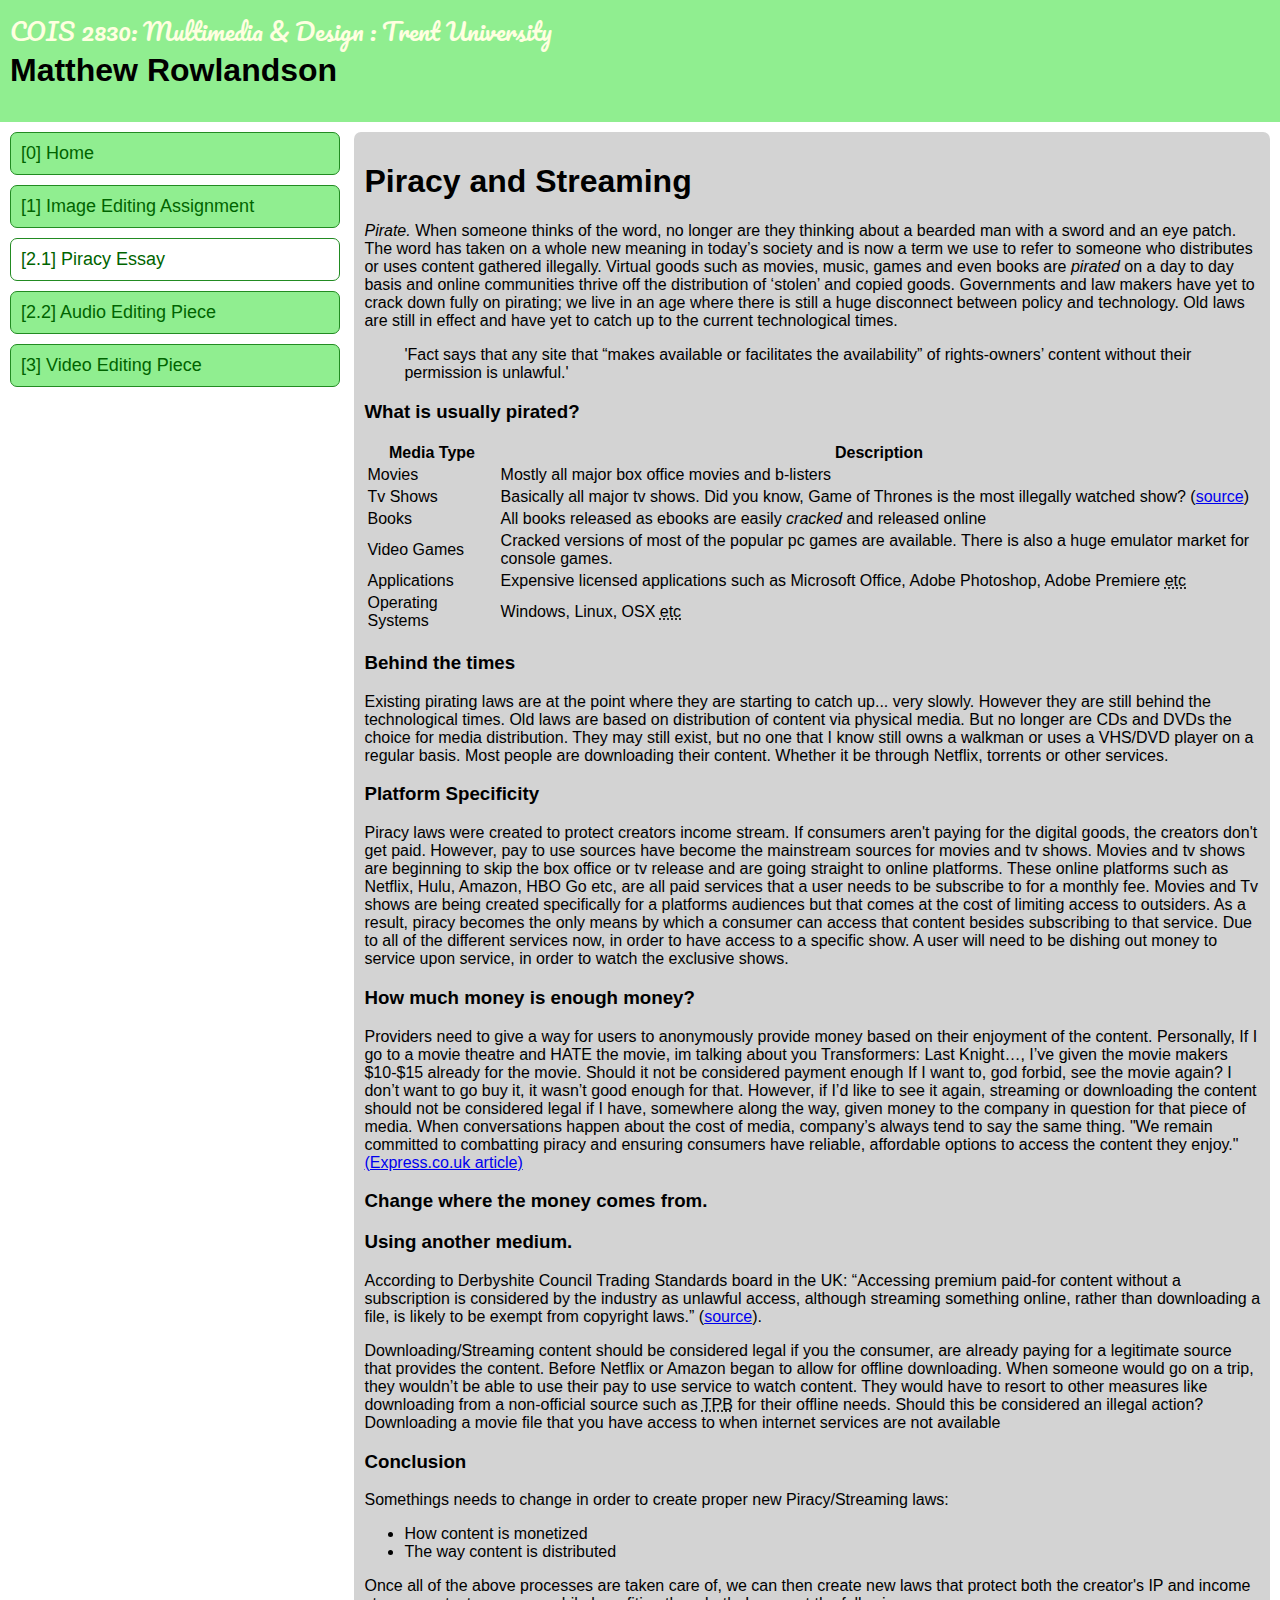
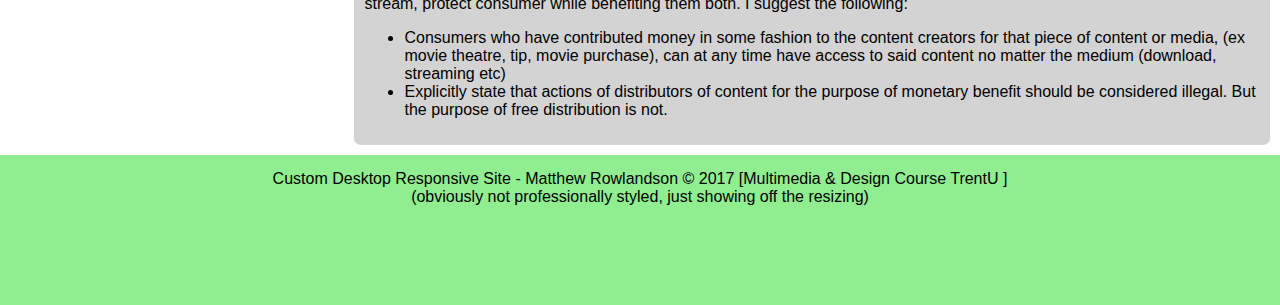
<file: variations/custom_responsive/essay.html>
<!DOCTYPE html>
<html lang="en">

<head>
  <meta charset="utf-8" lang="en" />
  <title>Responsive</title>
  <link href="css/main.css" rel="stylesheet" />
</head>

<body>
  <header>
    <div id="header-inner">
      <div id="brand"> COIS 2830: Multimedia &amp; Design : Trent University</div>
      <div id="title-container">
        <h1>Matthew Rowlandson</h1>
      </div>
    </div>
  </header>
  <div id="main-container">
    <nav>
      <ul>
        <li><a href="index.html" title="main index page">[0] Home</a></li>
        <li><a href="image-editing.html" title="assignment 1">[1] Image Editing Assignment</a></li>
        <li class="active"><a href="essay.html" title="assignment 2 part 1">[2.1] Piracy Essay</a></li>
        <li><a href="audio.html" title="assignment 2 part 2">[2.2] Audio Editing Piece</a></li>
        <li><a href="video.html" title="assignment 3">[3] Video Editing Piece</a></li>
      </ul>
    </nav>
    <div id="main-content">
      <div id="main-essay">
    <h1>Piracy and Streaming</h1>
    <div>
      <p><em>Pirate.</em> When someone thinks of the word, no longer are they thinking about a bearded man with a sword and an eye patch. The word has taken on a whole new meaning in today’s society and is now a term we use to refer to someone who distributes or uses content gathered illegally. Virtual goods such as movies, music, games and even books are <em>pirated</em> on a day to day basis and online communities thrive off the distribution of ‘stolen’ and copied goods. Governments and law makers have yet to crack down fully on pirating; we live in an age where there is still a huge disconnect between policy and technology. Old laws are still in effect and have yet to catch up to the current technological times. </p>

      <p></p>
      <blockquote cite="http://www.telegraph.co.uk/bills-and-utilities/tv/could-you-be-fined-for-illegally-streaming-movies-or-tv-shows/" title="telegraph.co.uk quote">'Fact says that any site that “makes available or facilitates the availability” of rights-owners’ content without their permission is unlawful.'</blockquote>
    </div>
    <h3>What is usually pirated?</h3>
    <div>
      <table>
        <tr>
          <th>Media Type</th>
          <th>Description</th>
        </tr>
        <tr>
          <td>Movies</td>
          <td>Mostly all major box office movies and b-listers</td>
        </tr>
        <tr>
          <td>Tv Shows</td>
          <td>Basically all major tv shows. Did you know, Game of Thrones is the most illegally watched show? (<a href="http://mashable.com/2017/07/19/game-of-thrones-piracy/#f1.EIJHERgqZ">source</a>)</td>
        </tr>
        <tr>
          <td>Books</td>
          <td>All books released as ebooks are easily <em>cracked</em> and released online</td>
        </tr>
        <tr>
          <td>Video Games</td>
          <td>Cracked versions of most of the popular pc games are available. There is also a huge emulator market for console games.</td>
        </tr>
        <tr>
          <td>Applications</td>
          <td>Expensive licensed applications such as Microsoft Office, Adobe Photoshop, Adobe Premiere
            <abbr title="Et Cetera">etc</abbr>
          </td>
        </tr>
        <tr>
          <td>Operating Systems</td>
          <td>Windows, Linux, OSX <abbr title="Et Cetera">etc</abbr></td>
        </tr>
      </table>
    </div>
    <h3>Behind the times</h3>
    <div>
      <p>Existing pirating laws are at the point where they are starting to catch up... very slowly. However they are still behind the technological times. Old laws are based on distribution of content via physical media. But no longer are CDs and DVDs the choice for media distribution. They may still exist, but no one that I know still owns a walkman or uses a VHS/DVD player on a regular basis. Most people are downloading their content. Whether it be through Netflix, torrents or other services.  </p>
    </div>
    <h3>Platform Specificity</h3>
    <div>
      <p>Piracy laws were created to protect creators income stream. If consumers aren't paying for the digital goods, the creators don't get paid. However, pay to use sources have become the mainstream sources for movies and tv shows. Movies and tv shows are beginning to skip the box office or tv release and are going straight to online platforms. These online platforms such as Netflix, Hulu, Amazon, HBO Go etc, are all paid services that a user needs to be subscribe to for a monthly fee. Movies and Tv shows are being created specifically for a platforms audiences but that comes at the cost of limiting access to outsiders. As a result, piracy becomes the only means by which a consumer can access that content besides subscribing to that service. Due to all of the different services now, in order to have access to a specific show. A user will need to be dishing out money to service upon service, in order to watch the exclusive shows.</p>
    </div>
    <h3>How much money is enough money?</h3>
    <div>
      <p>Providers need to give a way for users to anonymously provide money based on their enjoyment of the content. Personally, If I go to a movie theatre and HATE the movie, im talking about you Transformers: Last Knight…, I’ve given the movie makers $10-$15 already for the movie. Should it not be considered payment enough If I want to, god forbid, see the movie again? I don’t want to go buy it, it wasn’t good enough for that. However, if I’d like to see it again, streaming or downloading the content should not be considered legal if I have, somewhere along the way, given money to the company in question for that piece of media. When conversations happen about the cost of media, company’s always tend to say the same thing. "We remain committed to combatting piracy and ensuring consumers have reliable, affordable options to access the content they enjoy." <a href="http://www.express.co.uk/life-style/science-technology/868360/Kodi-Box-UK-Block-Ban-Arrest-Coalition-Against-Piracy">(Express.co.uk article)</a></p>
    </div>
    <h3>Change where the money comes from.</h3>
    <div>
      <p></p>
    </div>
    <h3>Using another medium.</h3>
    <div>
      <p>According to Derbyshite Council Trading Standards board in the UK: “Accessing premium paid-for content without a subscription is considered by the industry as unlawful access, although streaming something online, rather than downloading a file, is likely to be exempt from copyright laws.” (<a href="https://torrentfreak.com/streaming-pirate-content-isnt-illegal-uk-trading-standards-says-170306/">source</a>).</p>
      <p>Downloading/Streaming content should be considered legal if you the consumer, are already paying for a legitimate source that provides the content. Before Netflix or Amazon began to allow for offline downloading. When someone would go on a trip, they wouldn’t be able to use their pay to use service to watch content. They would have to resort to other measures like downloading from a non-official source such as
        <abbr title="The Pirate Bay">TPB</abbr> for their offline needs. Should this be considered an illegal action? Downloading a movie file that you have access to when internet services are not available</p>
    </div>
    <h3>Conclusion</h3>
    <p>Somethings needs to change in order to create proper new Piracy/Streaming laws: </p>
    <ul>
      <li>How content is monetized</li>
      <li>The way content is distributed</li>
    </ul>
    <p>Once all of the above processes are taken care of, we can then create new laws that protect both the creator's IP and income stream, protect consumer while benefiting them both. I suggest the following: </p>
    <ul>
      <li>Consumers who have contributed money in some fashion to the content creators for that piece of content or media, (ex movie theatre, tip, movie purchase), can at any time have access to said content no matter the medium (download, streaming etc)</li>
      <li>Explicitly state that actions of distributors of content for the purpose of monetary benefit should be considered illegal. But the purpose of free distribution is not. </li>
    </ul>
    <div>
      <p></p>
    </div>
  </div>
    </div>
  </div>
  <footer>
    <div id="footer-inner">Custom Desktop Responsive Site - Matthew Rowlandson &copy; 2017 [Multimedia &amp; Design Course TrentU ]
      <div>(obviously not professionally styled, just showing off the resizing)</div>
    </div>
  </footer>
</body>

</html>
</file>
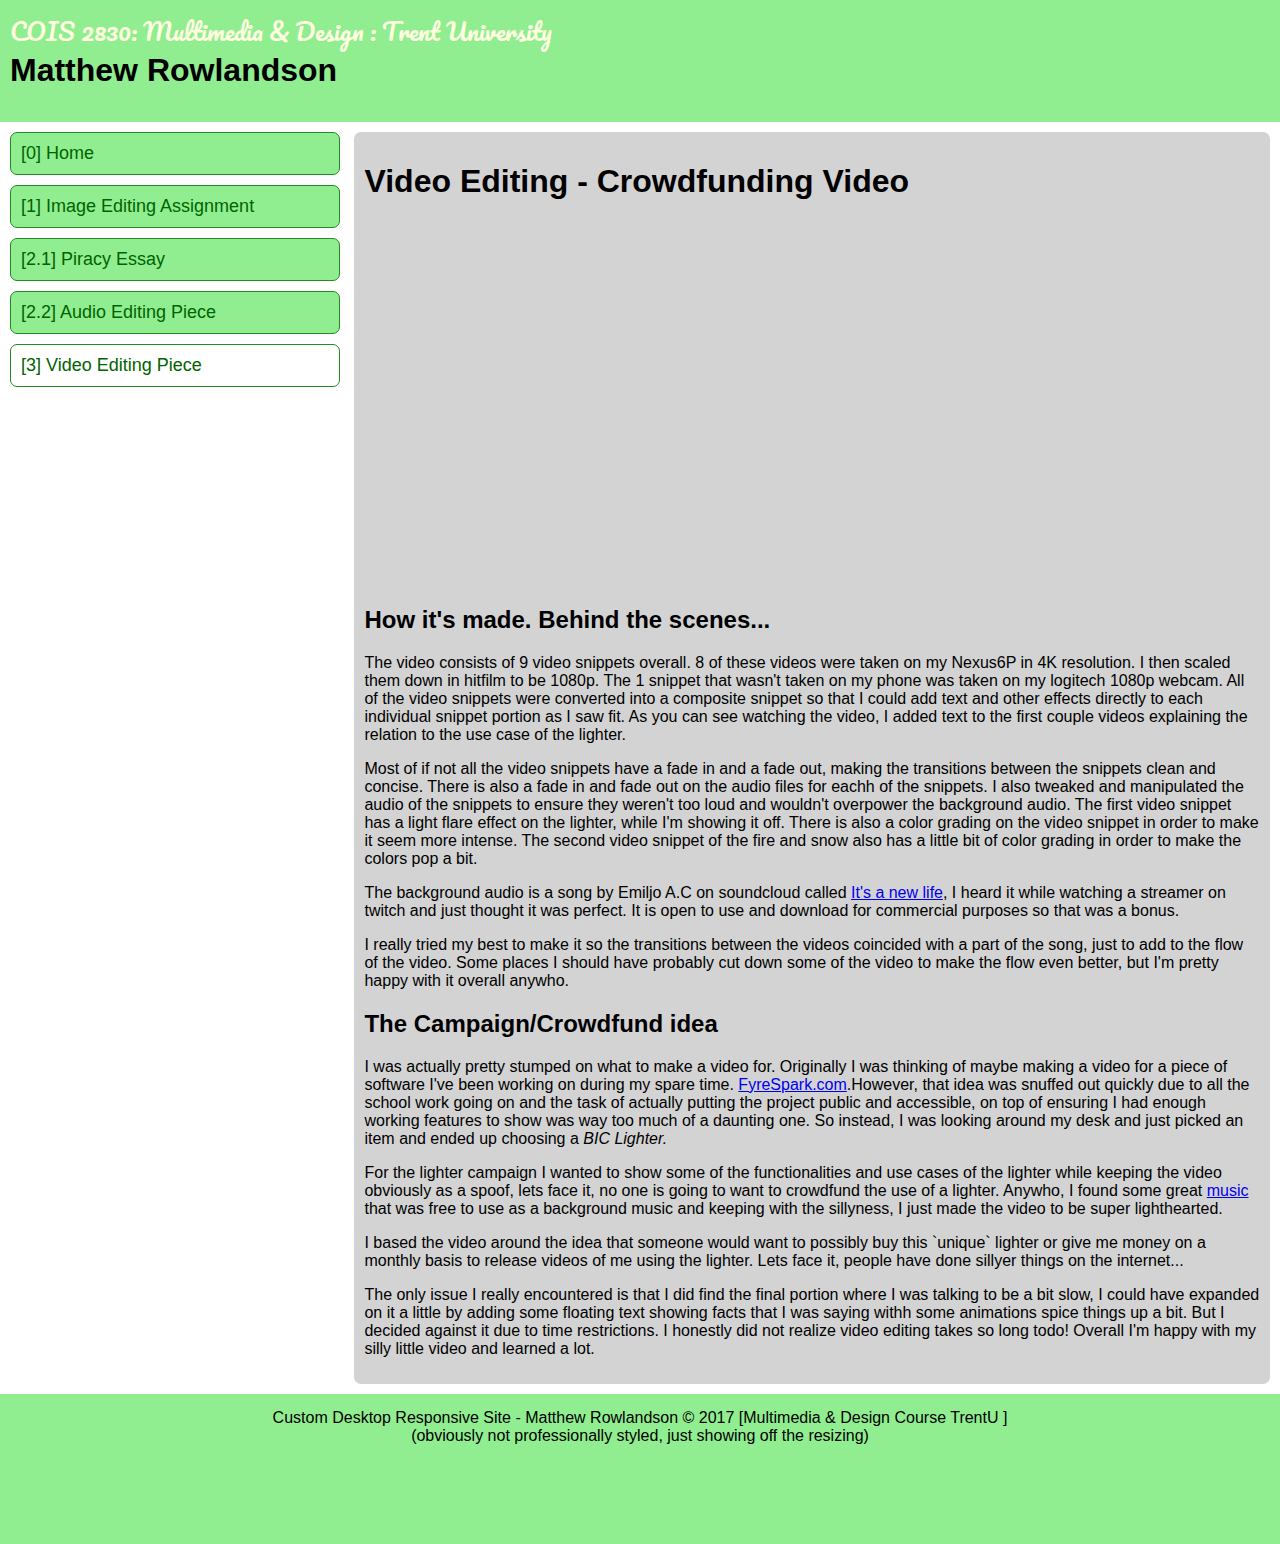
<file: variations/custom_responsive/video.html>
<!DOCTYPE html>
<html lang="en">

<head>
  <meta charset="utf-8" lang="en" />
  <title>Responsive</title>
  <link href="css/main.css" rel="stylesheet" />
</head>

<body>
  <header>
    <div id="header-inner">
      <div id="brand"> COIS 2830: Multimedia &amp; Design : Trent University</div>
      <div id="title-container">
        <h1>Matthew Rowlandson</h1>
      </div>
    </div>
  </header>
  <div id="main-container">
    <nav>
      <ul>
        <li><a href="index.html" title="main index page">[0] Home</a></li>
        <li><a href="image-editing.html" title="assignment 1">[1] Image Editing Assignment</a></li>
        <li><a href="essay.html" title="assignment 2 part 1">[2.1] Piracy Essay</a></li>
        <li><a href="audio.html" title="assignment 2 part 2">[2.2] Audio Editing Piece</a></li>
        <li class="active"><a href="video.html" title="assignment 3">[3] Video Editing Piece</a></li>
      </ul>
    </nav>
    <div id="main-content">
      <div id="video-content">
        <h1>Video Editing - Crowdfunding Video</h1>
        <div>
          <iframe id="ytplayer" type="text/html" width="640" height="360" src="https://www.youtube.com/embed/OUGvHRsFsFo?autoplay=0&origin=https://treeless.github.io" frameborder="0"></iframe>
        </div>
        <div id="video-expl">
          <!-- 500 words on how you made the video and special effects -->
          <h2>How it's made. Behind the scenes...</h2>
          <p>
            The video consists of 9 video snippets overall. 8 of these videos were taken on my Nexus6P in 4K resolution. I then scaled them down in hitfilm to be 1080p. The 1 snippet that wasn't taken on my phone was taken on my logitech 1080p webcam. All of the video snippets were converted into a composite snippet so that I could add text and other effects directly to each individual snippet portion as I saw fit. As you can see watching the video, I added text to the first couple videos explaining the relation to the use case of the lighter.
          </p>
          <p>Most of if not all the video snippets have a fade in and a fade out, making the transitions between the snippets clean and concise. There is also a fade in and fade out on the audio files for eachh of the snippets. I also tweaked and manipulated the audio of the snippets to ensure they weren't too loud and wouldn't overpower the background audio. The first video snippet has a light flare effect on the lighter, while I'm showing it off. There is also a color grading on the video snippet in order to make it seem more intense. The second video snippet of the fire and snow also has a little bit of color grading in order to make the colors pop a bit.</p>
          <p>
            The background audio is a song by Emiljo A.C on soundcloud called <a href="https://soundcloud.com/emiljoacmusic/emiljo-ac-its-a-new-life">It's a new life</a>, I heard it while watching a streamer on twitch and just thought it was perfect. It is open to use and download for commercial purposes so that was a bonus.
          </p>
          <p>
            I really tried my best to make it so the transitions between the videos coincided with a part of the song, just to add to the flow of the video. Some places I should have probably cut down some of the video to make the flow even better, but I'm pretty happy with it overall anywho.
          </p>
          <!-- Another 500 words explaining your campaign idea -->
          <h2>The Campaign/Crowdfund idea</h2>
          <p>I was actually pretty stumped on what to make a video for. Originally I was thinking of maybe making a video for a piece of software I've been working on during my spare time. <a target="_blank" href="fyrespark.com">FyreSpark.com</a>.However, that idea was snuffed out quickly due to all the school work going on and the task of actually putting the project public and accessible, on top of ensuring I had enough working features to show was way too much of a daunting one. So instead, I was looking around my desk and just picked an item and ended up choosing a <em>BIC Lighter.</em> </p>
          <p>For the lighter campaign I wanted to show some of the functionalities and use cases of the lighter while keeping the video obviously as a spoof, lets face it, no one is going to want to crowdfund the use of a lighter. Anywho, I found some great <a href="https://soundcloud.com/emiljoacmusic/emiljo-ac-its-a-new-life">music</a> that was free to use as a background music and keeping with the sillyness, I just made the video to be super lighthearted.
          </p>
          <p>I based the video around the idea that someone would want to possibly buy this `unique` lighter or give me money on a monthly basis to release videos of me using the lighter. Lets face it, people have done sillyer things on the internet...</p>
          <p>The only issue I really encountered is that I did find the final portion where I was talking to be a bit slow, I could have expanded on it a little by adding some floating text showing facts that I was saying withh some animations spice things up a bit. But I decided against it due to time restrictions. I honestly did not realize video editing takes so long todo! Overall I'm happy with my silly little video and learned a lot.</p>
        </div>
      </div>
    </div>
  </div>
  <footer>
    <div id="footer-inner">Custom Desktop Responsive Site - Matthew Rowlandson &copy; 2017 [Multimedia &amp; Design Course TrentU ]
      <div>(obviously not professionally styled, just showing off the resizing)</div>
    </div>
  </footer>
</body>

</html>
</file>
<file: css/main.css>
@import "https://fonts.googleapis.com/css?family=Poiret+One|Pacifico";

body,
html {
  background-color: #151b1e;
  height: 100%;
  color: #556d7c;
  font-family: "Segoe UI", Roboto, "Helvetica Neue", Arial, sans-serif;
  font-size: 1rem;
  line-height: 1.5;
}

body {}

header {
  width: 80%;
  margin-left: auto;
  margin-right: auto;
  text-align:center;
}

a{
  color: lightblue;
}

blockquote{
  border-left: 2px solid darkred;
  padding-left: 4px;
  padding-right: 4px;
  background-color: rgba(255,255,255,0.025);
}

#video-expl{
  width: 50%;
  min-width: 500px;
  margin-left:auto;
  margin-right:auto;
  text-align:left;
}

#profile-pic{
  border-radius: 1000px; /* Circle */
  height: 350px;
}

#main-essay {
  max-width: 1000px;
  width: 60%;
  margin-left: auto;
  margin-right: auto;
}

#content{
  width: 80%;
  margin-left: auto;
  margin-right: auto;
}

h2 {
  padding-bottom: 15px
}

#video-content {
  width: 80%;
  margin-left:auto;
  margin-right:auto;
  text-align:center;
}

h1,
h2,
h3,
h4,
h5 {
  font-family: Poiret One, cursive;
}

#index-content{
  text-align:center;
}
#index-content > div{
  display:inline-block;
}
#welcome{
  vertical-align:top;
  width: 500px;
}

#site-brand {
  display: inline-block;
}

#site-brand #myname {
  font-size: 28px;
}

#site-brand #course-name {
  color: lightyellow;
  font-size: 24px;
  font-family: 'Pacifico', cursive;
}

nav ul {
  display: inline-block;
  list-style: none;
}

nav ul li {
  display: inline-block;
  /*border: 1px solid #556d7c;*/
  padding: 10px;
  border-bottom: 1px solid #556d7c;
}

nav ul li a {
  text-decoration: none;
  color: #556d7c;
}

nav ul .active {
  /*background-color: #556d7c;*/
  border-left: 1px solid #FFFFFF;
  border-right: 1px solid #FFFFFF;
  border-radius: 7px;
}

nav ul li:hover {
  /*background-color: #556d7c;*/
  border-bottom: 1px solid #FFFFFF;
}

nav ul li:hover a {
  color: #FFFFFF;
}

nav ul .active a {
  color: #FFFFFF;
}
</file>
<file: variations/custom_responsive/css/main.css>
@import "https://fonts.googleapis.com/css?family=Pacifico";

body,
html {
  margin: 0;
  padding: 0;
  font-family: Helvetica Neue, sans-serif;
}
img{
  max-width: 100%;
  height:auto;
}
p,
span {
  font-family: Georgia, sans-serif;
}

#header-inner{
  padding: 10px;
}

#header-inner #brand {
  color: lightyellow;
  font-size: 24px;
  font-family: 'Pacifico', cursive;
}

header {
  background-color: lightgreen;
  margin: 0;
  padding: 0;
}

header h1 {
  padding: 0;
  margin: 0;
  height: 60px;
}

footer {
  background-color: lightgreen;
  margin: 0;
  padding: 0;
  position: relative;
  min-height: 150px;
  margin-top: 10px;
}

#footer-inner {
  padding-top: 15px;
  text-align: center;
}

#main-container nav {
  max-width: 350px;
  width: 30%;
}

#main-container nav ul li {
  list-style: none;
  padding: 10px;
  border-radius: 7px;
  background-color: lightgreen;
  display: block;
  margin: 10px;
  border: 1px solid forestgreen;
}

#main-container nav ul li a {
  text-decoration: none;
  color: darkgreen;
  font-size: 18px;
  display: block;
}

.active {
  background-color:white !important;
}

#main-container nav ul {
  margin: 0;
  padding: 0;
}

#main-container nav ul li:hover {
  background-color: white;
}

nav {
  display: inline-block;
  vertical-align: top;
}

#main-content {
  width: 70%;
  border-radius: 7px;
  display: inline-block;
  vertical-align: top;
  margin-top: 10px;
  min-height: 250px;
  animation: all 1s;
  background-color: lightgray;
  padding: 10px;
}

/*Layouts */
@media only all and (max-width: 1200px) {
  /*smaller screens*/
  #main-container #main-content {
   width: 65%;
  }
}

@media only all and (max-width: 800px) {
  /*tablets*/
  #main-container nav {
    max-width: 100%;
    width: 30%;
  }
}

@media only all and (max-width: 600px) {
  /*phones*/
  #main-container #main-content {
   width: 100%;
   display:block;
  }

  #main-container nav {
    max-width: 100%;
    width: 100%;
  }
}
</file>
